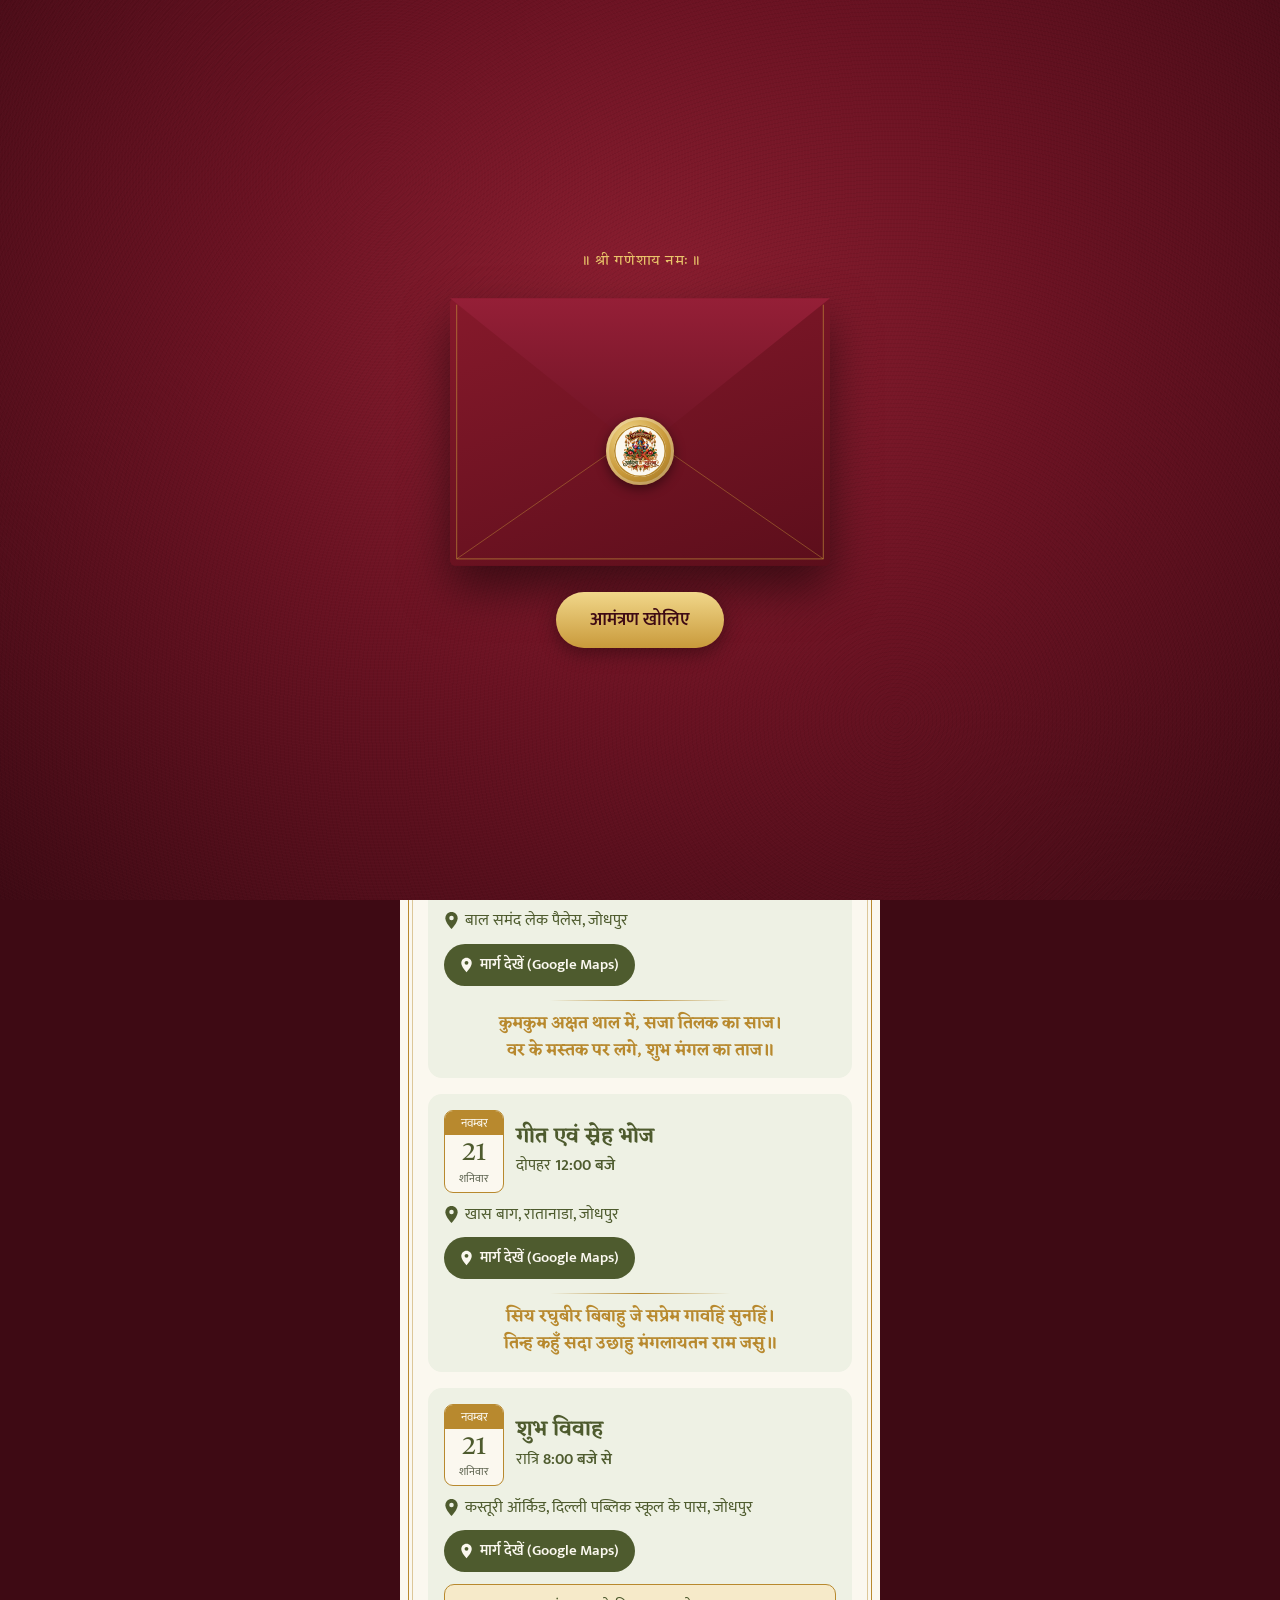
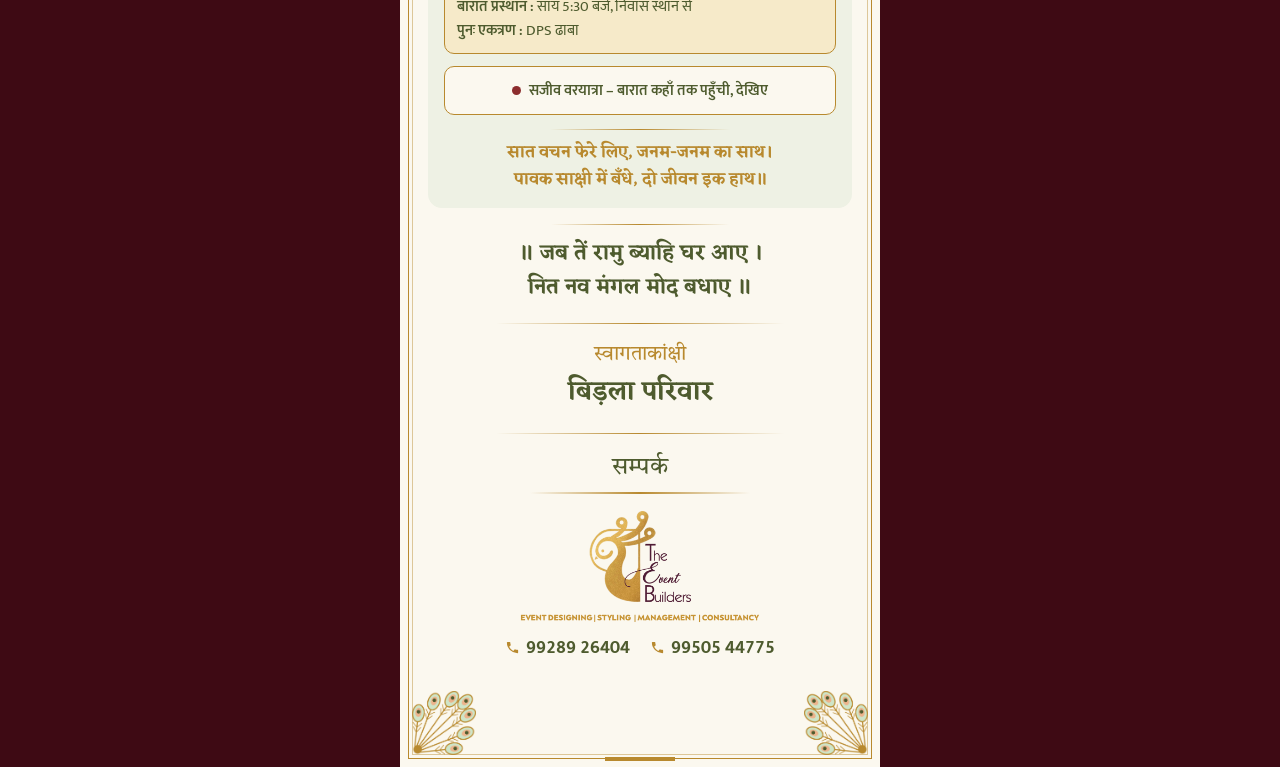
<file: invite/c/index.html>
<!doctype html>
<html lang="hi">
<head>
<meta charset="utf-8">
<script>document.documentElement.className+=" js";</script>
<meta name="viewport" content="width=device-width, initial-scale=1, viewport-fit=cover">
<title>सादर आमंत्रण · आदित्य संग खुशबू</title>
<meta name="description" content="आदित्य संग खुशबू – शुभ विवाह, 20–21 नवम्बर 2026, जोधपुर · स्वागताकांक्षी बिड़ला परिवार">
<meta property="og:title" content="सादर आमंत्रण · आदित्य संग खुशबू">
<meta property="og:description" content="स्वागताकांक्षी – बिड़ला परिवार · जोधपुर">
<meta property="og:type" content="website">
<meta property="og:image" content="https://shivaam1000.github.io/ADITYA-KA-SHUBH-VIVAH/assets/logo.png">
<meta name="theme-color" content="#5E0F1C">
<link rel="preconnect" href="https://fonts.googleapis.com"><link rel="preconnect" href="https://fonts.gstatic.com" crossorigin><link rel="stylesheet" href="https://fonts.googleapis.com/css2?family=Tiro+Devanagari+Hindi&family=Mukta:wght@400;600&family=Eczar:wght@600&display=swap">
<link rel="stylesheet" href="../e.css?v=1">
</head>
<body>

<!-- ENVELOPE -->
<div class="env-screen" id="envScreen">
  <p class="env-top">॥ श्री गणेशाय नमः ॥</p>
  <div class="envelope" id="env">
    <div class="env-back"></div>
    <div class="env-card"><img src="../../assets/logo.png" alt=""><span>सादर आमंत्रण</span></div>
    <div class="env-front"></div>
    <div class="env-flap"></div>
    <svg class="env-lines" viewBox="0 0 142 100" preserveAspectRatio="none" aria-hidden="true">
      <path d="M2.5 2.5 V97.5 H139.5 V2.5" fill="none" stroke="#C99A3B" stroke-width=".6" vector-effect="non-scaling-stroke"/>
      <path d="M2.5 97.5 L71 50 L139.5 97.5" fill="none" stroke="#C99A3B" stroke-width=".6" vector-effect="non-scaling-stroke" opacity=".7"/>
    </svg>
    <div class="seal"><i style="background-image:url(../../assets/logo.png)"></i></div>
  </div>
  <div class="env-cta">
    <button class="open-btn" id="openBtn" type="button">आमंत्रण खोलिए</button>
  </div>
</div>

<!-- INVITE -->
<main class="page" id="page">
  <i class="bar t"></i><i class="bar b"></i>
  <section class="sec hero">
    <i class="orn tl"></i><i class="orn tr"></i>
    <p class="ganesh">॥ श्री गणेशाय नमः ॥</p>
    <img class="logo" src="../../assets/logo.png" alt="आदित्य संग खुशबू">
    <div class="dohabox"><div class="crop"><img src="../../assets/doha.png" alt="आदित्य की किरणें मिलीं, महकी खुशबू संग।"></div><p class="dline">शुभ बेला में आइए, भरने जीवन-रंग ॥</p></div>
    <div class="fl"></div>
  </section>

  <section class="sec rv">
    <p class="sa">सादर आमंत्रण</p>
    <p class="amantran" id="amantran">प्रभु कृपा एवं बड़ों के आशीर्वाद से<span class="cp">आदित्य<em>संग</em>खुशबू</span>के शुभ विवाह के मंगल अवसर पर<br>निम्न कार्यक्रमों में आप सादर आमंत्रित हैं।</p>
    <p class="ashirwad">आपकी उपस्थिति एवं आशीर्वाद नवयुगल के लिए अमूल्य होगा।</p>
    <div class="fl"></div>
  </section>

  <section class="sec rv cd" id="cd">
    <p class="cap" id="cdCap">तिलक समारोह में शेष</p>
    <div class="row">
      <div class="unit"><div class="num" id="dd">00</div><div class="u">दिन</div></div>
      <div class="unit"><div class="num" id="hh">00</div><div class="u">घंटे</div></div>
      <div class="unit"><div class="num" id="mm">00</div><div class="u">मिनट</div></div>
      <div class="unit"><div class="num" id="ss">00</div><div class="u">सेकंड</div></div>
    </div>
    <p class="when" id="cdWhen">शुक्रवार, 20 नवम्बर 2026 · सायं 6:00 बजे</p>
    <div class="fl"></div>
  </section>

  <section class="sec">
    <h2 class="ttl rv">कार्यक्रम</h2>
    <div id="fns"><div class="fn rv"><div class="hd"><div class="cal"><div class="m">नवम्बर</div><div class="d">20</div><div class="w">शुक्रवार</div></div><div><div class="nm">तिलक एवं स्वागत समारोह</div></div></div><div class="lines"><b>तिलक :</b> सायं 6:00 बजे<br><b>स्वागत समारोह :</b> रात्रि 8:00 बजे से</div><div class="ven"><svg viewBox="0 0 24 30"><path d="M12 1.5C6.5 1.5 2.2 5.8 2.2 11.2c0 7.3 9.8 17.3 9.8 17.3s9.8-10 9.8-17.3C21.8 5.8 17.5 1.5 12 1.5z" fill="#4E5B2E"/><circle cx="12" cy="11" r="3.6" fill="#EEF1E4"/></svg><span>बाल समंद लेक पैलेस, जोधपुर</span></div><a class="mapbtn" href="https://maps.google.com/?q=Bal+Samand+Lake+Palace+Jodhpur" target="_blank" rel="noopener"><svg viewBox="0 0 24 30"><path d="M12 1.5C6.5 1.5 2.2 5.8 2.2 11.2c0 7.3 9.8 17.3 9.8 17.3s9.8-10 9.8-17.3C21.8 5.8 17.5 1.5 12 1.5z" fill="#FBF8EF"/><circle cx="12" cy="11" r="3.6" fill="#4E5B2E"/></svg>मार्ग देखें (Google Maps)</a><p class="dh"><span>कुमकुम अक्षत थाल में, सजा तिलक का साज।</span><span>वर के मस्तक पर लगे, शुभ मंगल का ताज॥</span></p></div><div class="fn rv"><div class="hd"><div class="cal"><div class="m">नवम्बर</div><div class="d">21</div><div class="w">शनिवार</div></div><div><div class="nm">गीत एवं स्नेह भोज</div><div class="tm">दोपहर <b>12:00 बजे</b></div></div></div><div class="ven"><svg viewBox="0 0 24 30"><path d="M12 1.5C6.5 1.5 2.2 5.8 2.2 11.2c0 7.3 9.8 17.3 9.8 17.3s9.8-10 9.8-17.3C21.8 5.8 17.5 1.5 12 1.5z" fill="#4E5B2E"/><circle cx="12" cy="11" r="3.6" fill="#EEF1E4"/></svg><span>खास बाग, रातानाडा, जोधपुर</span></div><a class="mapbtn" href="https://maps.google.com/?q=Khaas+Bagh+Ratanada+Jodhpur" target="_blank" rel="noopener"><svg viewBox="0 0 24 30"><path d="M12 1.5C6.5 1.5 2.2 5.8 2.2 11.2c0 7.3 9.8 17.3 9.8 17.3s9.8-10 9.8-17.3C21.8 5.8 17.5 1.5 12 1.5z" fill="#FBF8EF"/><circle cx="12" cy="11" r="3.6" fill="#4E5B2E"/></svg>मार्ग देखें (Google Maps)</a><p class="dh"><span>सिय रघुबीर बिबाहु जे सप्रेम गावहिं सुनहिं।</span><span>तिन्ह कहुँ सदा उछाहु मंगलायतन राम जसु॥</span></p></div><div class="fn rv"><div class="hd"><div class="cal"><div class="m">नवम्बर</div><div class="d">21</div><div class="w">शनिवार</div></div><div><div class="nm">शुभ विवाह</div><div class="tm">रात्रि <b>8:00 बजे से</b></div></div></div><div class="ven"><svg viewBox="0 0 24 30"><path d="M12 1.5C6.5 1.5 2.2 5.8 2.2 11.2c0 7.3 9.8 17.3 9.8 17.3s9.8-10 9.8-17.3C21.8 5.8 17.5 1.5 12 1.5z" fill="#4E5B2E"/><circle cx="12" cy="11" r="3.6" fill="#EEF1E4"/></svg><span>कस्तूरी ऑर्किड, दिल्ली पब्लिक स्कूल के पास, जोधपुर</span></div><a class="mapbtn" href="https://www.google.com/maps/search/?api=1&query=Hotel+Kasturi+Orchid+Jodhpur&query_place_id=ChIJCZMrGjiJQTkRTpjJPzwzF0k" target="_blank" rel="noopener"><svg viewBox="0 0 24 30"><path d="M12 1.5C6.5 1.5 2.2 5.8 2.2 11.2c0 7.3 9.8 17.3 9.8 17.3s9.8-10 9.8-17.3C21.8 5.8 17.5 1.5 12 1.5z" fill="#FBF8EF"/><circle cx="12" cy="11" r="3.6" fill="#4E5B2E"/></svg>मार्ग देखें (Google Maps)</a><div class="strip"><b>बारात प्रस्थान :</b> सायं 5:30 बजे, निवास स्थान से<br><b>पुनः एकत्रण :</b> DPS ढाबा</div><a class="livebtn" href="https://shivaam1000.github.io/ADITYA-KA-SHUBH-VIVAH/" target="_blank" rel="noopener"><i></i>सजीव वरयात्रा – बारात कहाँ तक पहुँची, देखिए</a><p class="dh"><span>सात वचन फेरे लिए, जनम-जनम का साथ।</span><span>पावक साक्षी में बँधे, दो जीवन इक हाथ॥</span></p></div></div>
  </section>

  <section class="sec rv">
    <div class="fl s"></div>
    <p class="chaupai"><span>॥ जब तें रामु ब्याहि घर आए ।</span><span>नित नव मंगल मोद बधाए ॥</span></p>
    <div class="fl"></div>
    <p class="sw">स्वागताकांक्षी</p>
    <p class="bp">बिड़ला परिवार</p>
    <div class="fl"></div>
  </section>

  <section class="sec rv foot">
    <i class="orn bl"></i><i class="orn br"></i>
    <h2 class="ttl">सम्पर्क</h2>
    <img class="teb" src="../../assets/teb.png" alt="The Event Builders">
    <div class="tels">
      <a href="tel:+919928926404"><svg viewBox="0 0 24 24"><path fill="#B8892E" d="M6.6 10.8a15.1 15.1 0 0 0 6.6 6.6l2.2-2.2c.3-.3.7-.4 1-.2 1.1.4 2.3.6 3.6.6.6 0 1 .4 1 1V20c0 .6-.4 1-1 1A17 17 0 0 1 3 4c0-.6.4-1 1-1h3.5c.6 0 1 .4 1 1 0 1.3.2 2.5.6 3.6.1.3 0 .7-.2 1z"/></svg><b>99289 26404</b></a>
      <a href="tel:+919950544775"><svg viewBox="0 0 24 24"><path fill="#B8892E" d="M6.6 10.8a15.1 15.1 0 0 0 6.6 6.6l2.2-2.2c.3-.3.7-.4 1-.2 1.1.4 2.3.6 3.6.6.6 0 1 .4 1 1V20c0 .6-.4 1-1 1A17 17 0 0 1 3 4c0-.6.4-1 1-1h3.5c.6 0 1 .4 1 1 0 1.3.2 2.5.6 3.6.1.3 0 .7-.2 1z"/></svg><b>99505 44775</b></a>
    </div>
  </section>
</main>

<div class="petals" id="petals"></div>

<script>var EV=[{"t": 1795177800000, "lab": "तिलक समारोह", "when": "शुक्रवार, 20 नवम्बर 2026 · सायं 6:00 बजे"}, {"t": 1795242600000, "lab": "गीत एवं स्नेह भोज", "when": "शनिवार, 21 नवम्बर 2026 · दोपहर 12:00 बजे"}, {"t": 1795262400000, "lab": "बारात प्रस्थान", "when": "शनिवार, 21 नवम्बर 2026 · सायं 5:30 बजे"}, {"t": 1795271400000, "lab": "शुभ विवाह", "when": "शनिवार, 21 नवम्बर 2026 · रात्रि 8:00 बजे"}];</script>
<script src="../e.js?v=2"></script>
</body>
</html>
</file>
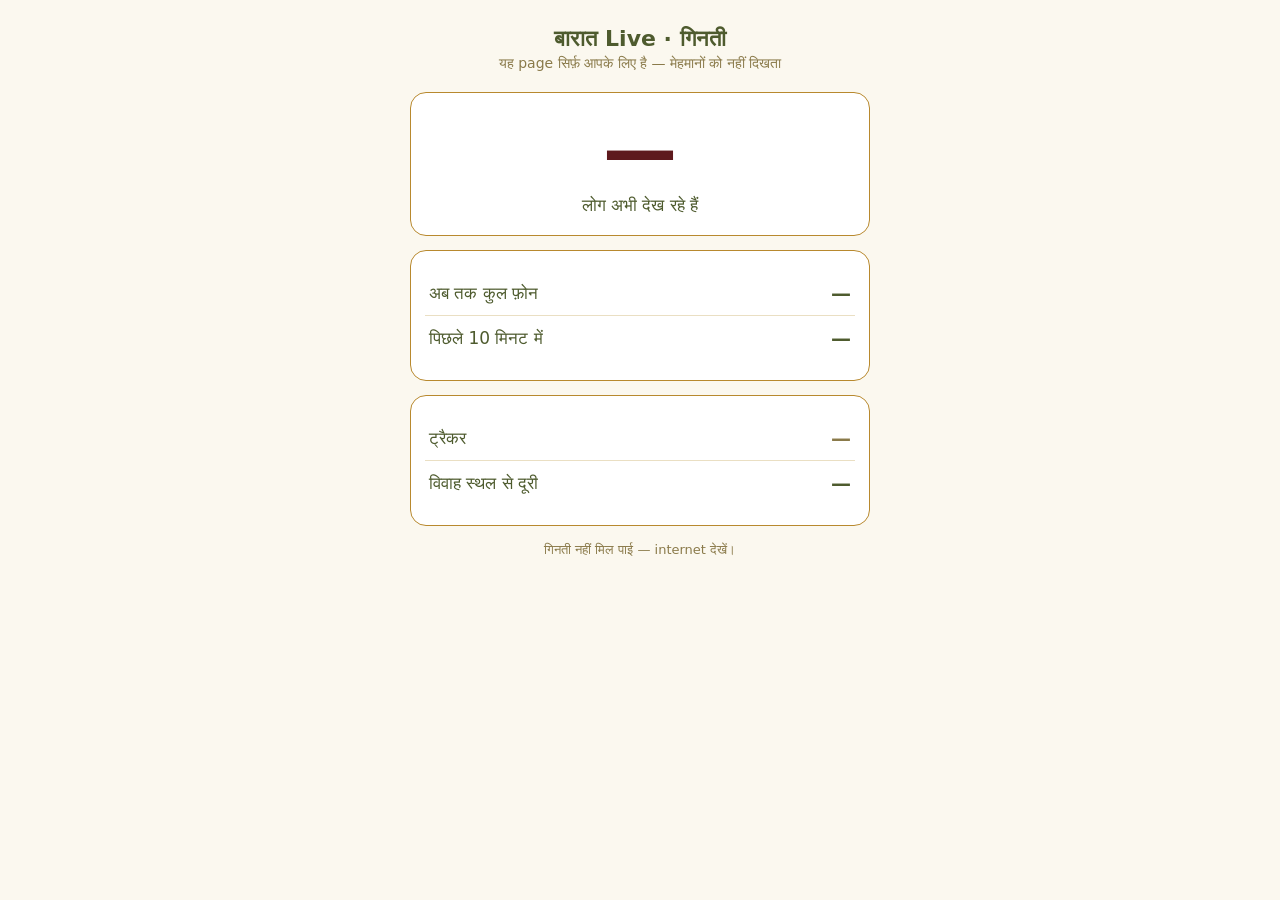
<file: count.html>
<!doctype html>
<html lang="hi"><head><meta charset="utf-8">
<meta name="viewport" content="width=device-width,initial-scale=1">
<meta name="robots" content="noindex,nofollow">
<title>बारात Live · गिनती</title>
<style>
body{margin:0;background:#FBF8EF;color:#4E5B2E;font-family:system-ui,-apple-system,"Noto Sans Devanagari",sans-serif;text-align:center}
.wrap{max-width:460px;margin:0 auto;padding:26px 18px 40px}
h1{font-size:22px;margin:0 0 4px}
.sub{color:#8a7a4a;font-size:14px;margin:0 0 20px}
.card{background:#fff;border:1.5px solid #B8892E;border-radius:16px;padding:20px 14px;margin-bottom:14px}
.big{font-size:74px;font-weight:700;line-height:1;color:#5E1A1D}
.lbl{font-size:17px;margin-top:8px}
.row{display:flex;justify-content:space-between;align-items:center;font-size:17px;padding:10px 4px;border-top:1px solid #eadfc3}
.row:first-child{border-top:0}
.row b{font-size:20px}
.ok{color:#2E7D32}.bad{color:#B3261E}.wait{color:#8a7a4a}
.foot{font-size:13px;color:#8a7a4a;margin-top:14px;line-height:1.6}
</style></head>
<body><div class="wrap">
<h1>बारात Live · गिनती</h1>
<p class="sub">यह page सिर्फ़ आपके लिए है — मेहमानों को नहीं दिखता</p>
<div class="card"><div class="big" id="now">—</div><div class="lbl">लोग अभी देख रहे हैं</div></div>
<div class="card">
<div class="row"><span>अब तक कुल फ़ोन</span><b id="tot">—</b></div>
<div class="row"><span>पिछले 10 मिनट में</span><b id="ten">—</b></div>
</div>
<div class="card">
<div class="row"><span>ट्रैकर</span><b id="trk" class="wait">—</b></div>
<div class="row"><span>विवाह स्थल से दूरी</span><b id="dst">—</b></div>
</div>
<p class="foot" id="foot">जाँच रहे हैं…</p>
</div>
<script src="config.js"></script>
<script>
(function(){
  var CFG=window.BARAAT_CFG||{}, DB=CFG.db||"", KEY=CFG.key||"";
  var $=function(i){return document.getElementById(i);};
  if(!DB||!KEY){ $('foot').textContent='Setup अधूरा है।'; return; }
  var VENUE=[26.2224344,72.968648], off=0, base=DB+'/baraat/'+KEY+'/';
  function km(a,b){var R=6371,dLat=(b[0]-a[0])*Math.PI/180,dLng=(b[1]-a[1])*Math.PI/180,s=Math.pow(Math.sin(dLat/2),2)+Math.cos(a[0]*Math.PI/180)*Math.cos(b[0]*Math.PI/180)*Math.pow(Math.sin(dLng/2),2);return 2*R*Math.asin(Math.sqrt(s));}
  function ago(s){ if(s<15) return 'अभी'; if(s<60) return s+' सेकंड पहले'; var m=Math.round(s/60); return m<60? m+' मिनट पहले' : Math.round(m/60)+' घंटे पहले'; }
  /* server ki ghadi, taaki galat ghadi wale phone par bhi ginti sahi aaye */
  fetch(base+'clock.json',{method:'PUT',body:'{".sv":"timestamp"}'}).then(function(r){return r.json();}).then(function(t){ if(typeof t==='number') off=t-Date.now(); }).catch(function(){});
  function load(){
    var now=Date.now()+off;
    fetch(base+'viewers.json?t='+Date.now(),{cache:'no-store'}).then(function(r){return r.json();}).then(function(v){
      var live=0, ten=0, tot=0, k;
      if(v){ for(k in v){ if(!v.hasOwnProperty(k)) continue; tot++; var t=v[k]&&v[k].t; if(typeof t!=='number') continue; var age=(now-t)/1000; if(age<100) live++; if(age<600) ten++; } }
      $('now').textContent=live; $('tot').textContent=tot; $('ten').textContent=ten;
      $('foot').textContent='आख़िरी जाँच · '+new Date().toLocaleTimeString('hi-IN',{hour:'numeric',minute:'2-digit',second:'2-digit'})+' · हर 20 सेकंड में अपने-आप';
    }).catch(function(){ $('foot').textContent='गिनती नहीं मिल पाई — internet देखें।'; });
    fetch(base+'latest.json?t='+Date.now(),{cache:'no-store'}).then(function(r){return r.json();}).then(function(d){
      var e=$('trk');
      if(!d||!d.lat){ e.textContent='शुरू नहीं हुआ'; e.className='wait'; $('dst').textContent='—'; return; }
      var s=Math.max(0,Math.round((Date.now()+off-d.t)/1000));
      if(d.off){ e.textContent='रुका हुआ · '+ago(s); e.className='wait'; }
      else if(s>180){ e.textContent='बंद पड़ा है · '+ago(s); e.className='bad'; }
      else { e.textContent='लाइव · '+ago(s); e.className='ok'; }
      var x=km([d.lat,d.lng],VENUE); $('dst').textContent = x<0.12 ? 'पहुँच गई' : (x<1? Math.round(x*1000)+' मीटर' : x.toFixed(1)+' km');
    }).catch(function(){});
  }
  load(); setInterval(load,20000);
  document.addEventListener('visibilitychange',function(){ if(!document.hidden) load(); });
})();
</script>
</body></html>
</file>
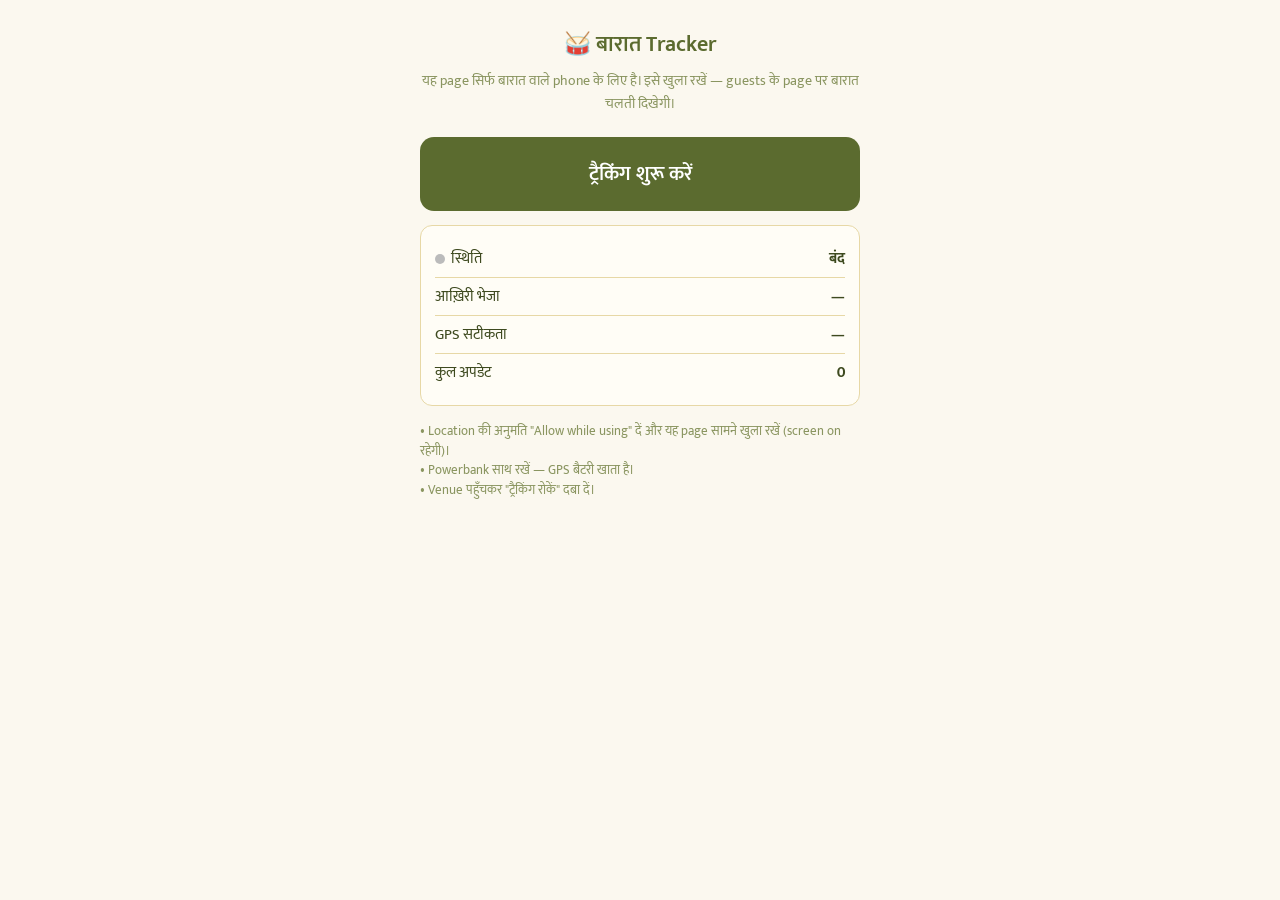
<file: track.html>
<!doctype html>
<html lang="hi">
<head>
<meta charset="utf-8">
<meta name="viewport" content="width=device-width,initial-scale=1,viewport-fit=cover">
<meta name="robots" content="noindex,nofollow">
<title>Baraat Tracker</title>
<link rel="stylesheet" href="https://fonts.googleapis.com/css2?family=Mukta:wght@400;500;600&display=swap">
<style>
:root{--ivory:#FBF8EF;--card:#FFFDF6;--olive:#5B6B2F;--deep:#3E4A1F;--soft:#8A9560;--gold:#B8892E;--gold-soft:#E7D8A6;--live:#8C2D2D;color-scheme:light}
*{box-sizing:border-box}
html,body{margin:0;background:var(--ivory);min-height:100%}
body{font-family:'Mukta',system-ui,sans-serif;color:var(--deep);padding:max(16px,env(safe-area-inset-left)) ;padding-top:calc(16px + env(safe-area-inset-top));padding-bottom:calc(24px + env(safe-area-inset-bottom));text-align:center}
.wrap{max-width:440px;margin:0 auto}
h1{font-weight:600;font-size:22px;color:var(--olive);margin:10px 0 4px}
p{margin:6px 0}
.sub{color:var(--soft);font-size:14px}
.big{display:block;width:100%;border:0;padding:20px;font:600 20px 'Mukta',sans-serif;background:var(--olive);color:#fff;border-radius:14px;margin:22px 0 10px;cursor:pointer}
.big.stop{background:var(--live)}
.big:disabled{opacity:.5}
.card{background:var(--card);border:1px solid var(--gold-soft);border-radius:12px;padding:14px;margin-top:14px;text-align:left}
.row{display:flex;justify-content:space-between;gap:10px;padding:6px 0;border-bottom:1px solid var(--gold-soft);font-size:15px}
.row:last-child{border:0}
.row b{font-variant-numeric:tabular-nums}
.dot{display:inline-block;width:10px;height:10px;border-radius:50%;background:#bbb;margin-right:6px;vertical-align:middle}
.dot.on{background:#2e8b57;box-shadow:0 0 0 0 rgba(46,139,87,.5);animation:p 1.6s infinite}
@keyframes p{70%{box-shadow:0 0 0 8px rgba(46,139,87,0)}100%{box-shadow:0 0 0 0 rgba(46,139,87,0)}}
.err{color:var(--live);font-size:14px}
.tips{font-size:13px;color:var(--soft);text-align:left;margin-top:16px;line-height:1.5}
</style>
</head>
<body><div class="wrap">
<h1>🥁 बारात Tracker</h1>
<p class="sub">यह page सिर्फ बारात वाले phone के लिए है। इसे खुला रखें — guests के page पर बारात चलती दिखेगी।</p>
<button class="big" id="go">ट्रैकिंग शुरू करें</button>
<p class="err" id="err"></p>
<div class="card">
<div class="row"><span><span class="dot" id="dot"></span>स्थिति</span><b id="st">बंद</b></div>
<div class="row"><span>आख़िरी भेजा</span><b id="lastSent">—</b></div>
<div class="row"><span>GPS सटीकता</span><b id="acc">—</b></div>
<div class="row"><span>कुल अपडेट</span><b id="cnt">0</b></div>
</div>
<div class="tips">
• Location की अनुमति "Allow while using" दें और यह page सामने खुला रखें (screen on रहेगी)।<br>
• Powerbank साथ रखें — GPS बैटरी खाता है।<br>
• Venue पहुँचकर "ट्रैकिंग रोकें" दबा दें।
</div>
</div>
<script src="config.js"></script>
<script>
(function(){
  var CFG=window.BARAAT_CFG||{}, DB=CFG.db||"", KEY=CFG.key||"";
  var q=new URLSearchParams(location.search); if(q.get('k')) KEY=q.get('k');
  var go=document.getElementById('go'),err=document.getElementById('err'),st=document.getElementById('st'),dot=document.getElementById('dot'),lastSent=document.getElementById('lastSent'),accEl=document.getElementById('acc'),cnt=document.getElementById('cnt');
  if(!DB||!KEY){go.disabled=true;err.textContent='Setup अधूरा है — Firebase link अभी जुड़ा नहीं।';return;}
  var on=false,watch=null,fix=null,timer=null,n=0,lock=null;
  function put(path,val){return fetch(DB+'/baraat/'+KEY+'/'+path+'.json',{method:'PUT',body:JSON.stringify(val)});}
  function send(){
    if(!fix) return;
    var t=Date.now(), p={lat:+fix.coords.latitude.toFixed(6),lng:+fix.coords.longitude.toFixed(6),acc:Math.round(fix.coords.accuracy||0),spd:fix.coords.speed||0,t:t};
    put('latest',p).then(function(r){ if(!r.ok) throw 0; n++; cnt.textContent=n; lastSent.textContent=new Date(t).toLocaleTimeString('hi-IN',{hour:'numeric',minute:'2-digit',second:'2-digit'}); err.textContent=''; })
      .catch(function(){ err.textContent='भेज नहीं पाया — internet देखें, अगली कोशिश 10 सेकंड में।'; });
    if(!send.lastTrail || t-send.lastTrail>20000){ send.lastTrail=t; put('trail/'+t,[p.lat,p.lng]).catch(function(){}); }
  }
  function start(){
    if(!navigator.geolocation){err.textContent='इस phone में location उपलब्ध नहीं।';return;}
    go.disabled=true; st.textContent='GPS खोज रहे हैं…';
    watch=navigator.geolocation.watchPosition(function(pos){
      fix=pos; accEl.textContent=Math.round(pos.coords.accuracy)+' m';
      if(!on){on=true;go.disabled=false;go.textContent='ट्रैकिंग रोकें';go.className='big stop';st.textContent='चालू';dot.className='dot on';send();timer=setInterval(send,10000);}
    },function(e){ go.disabled=false; err.textContent=e.code===1?'Location की अनुमति नहीं मिली — Settings में जाकर Allow करें।':'GPS नहीं मिल रहा, खुले में आएँ।'; st.textContent='बंद'; },{enableHighAccuracy:true,maximumAge:5000,timeout:20000});
    if(navigator.wakeLock){navigator.wakeLock.request('screen').then(function(l){lock=l;}).catch(function(){});}
  }
  function stop(){
    on=false; if(watch!=null)navigator.geolocation.clearWatch(watch); clearInterval(timer); if(lock){lock.release();lock=null;}
    go.textContent='ट्रैकिंग शुरू करें'; go.className='big'; st.textContent='बंद'; dot.className='dot';
    if(fix){ var p={lat:+fix.coords.latitude.toFixed(6),lng:+fix.coords.longitude.toFixed(6),acc:Math.round(fix.coords.accuracy||0),t:Date.now(),off:true}; put('latest',p).catch(function(){}); }
  }
  go.addEventListener('click',function(){ on?stop():start(); });
  document.addEventListener('visibilitychange',function(){ if(!document.hidden&&on&&navigator.wakeLock&&!lock){navigator.wakeLock.request('screen').then(function(l){lock=l;}).catch(function(){});} });
})();
</script>
</body></html>
</file>
<file: invite/e.css>
:root{
  --ivory:#FBF8EF; --olive:#4E5B2E; --olive-soft:#5E6450; --gold:#B8892E; --gold-soft:#E3D0AA;
  --box:#EEF1E4; --strip:#F6EAC9; --velvet:#6A1222; --velvet-d:#3E0A14;
  --display:'Tiro Devanagari Hindi',serif; --body:'Mukta','Noto Sans Devanagari',system-ui,sans-serif; --ecz:'Eczar',serif;
  color-scheme:light;
}
*{box-sizing:border-box}
html,body{margin:0;background:var(--velvet-d);-webkit-text-size-adjust:100%}
body{font-family:var(--body);color:var(--olive);min-height:100vh}
body.locked{overflow:hidden;height:100vh}
a{color:inherit}
.fl{height:1px;width:68%;margin:18px auto;background:linear-gradient(90deg,transparent,var(--gold),transparent)}
.fl.s{width:42%;margin:12px auto}

/* ============ ENVELOPE SCREEN ============ */
.env-screen{position:fixed;inset:0;z-index:50;display:none;flex-direction:column;align-items:center;justify-content:center;gap:26px;padding:24px 16px;
  background:radial-gradient(ellipse at 50% 38%,#8E1F31 0%,#6A1222 46%,#3E0A14 100%);transition:opacity .9s ease,visibility .9s}
.env-screen::before{content:"";position:absolute;inset:0;opacity:.18;pointer-events:none;
  background:repeating-radial-gradient(circle at 30% 20%,rgba(255,255,255,.06) 0 1px,transparent 1px 3px),repeating-radial-gradient(circle at 70% 80%,rgba(0,0,0,.25) 0 1px,transparent 1px 4px)}
html.js .env-screen{display:flex}
.env-screen.gone{opacity:0;visibility:hidden}
html:not(.js) #cd,html:not(.js) .mus{display:none}
.env-top{font-family:var(--display);color:#E9C46A;font-size:15px;letter-spacing:.04em;margin:0;text-align:center;position:relative}
.envelope{position:relative;width:min(84vw,380px);aspect-ratio:1.42;perspective:1200px}
.env-back{position:absolute;inset:0;border-radius:6px;background:linear-gradient(170deg,#7E1628,#560D19);box-shadow:0 22px 46px rgba(0,0,0,.5)}
.env-card{position:absolute;left:6%;right:6%;top:7%;height:86%;z-index:1;background:var(--ivory);border-radius:4px;
  display:flex;flex-direction:column;align-items:center;justify-content:center;gap:4px;transition:transform 1.2s cubic-bezier(.2,.75,.2,1)}
.env-card::before{content:"";position:absolute;inset:5px;border:1px solid var(--gold);border-radius:3px;pointer-events:none}
.env-card img{width:46%;height:auto}
.env-card span{font-family:var(--display);color:var(--gold);font-size:15px}
.env-front{position:absolute;inset:0;z-index:2;border-radius:6px;clip-path:polygon(0 0,50% 54%,100% 0,100% 100%,0 100%);
  background:linear-gradient(160deg,#86192B,#5C0E1B)}
.env-lines{position:absolute;inset:0;z-index:4;width:100%;height:100%;pointer-events:none}
.env-flap{position:absolute;left:0;right:0;top:0;height:57%;z-index:3;transform-origin:50% 0;transition:transform .8s cubic-bezier(.4,.1,.3,1);
  clip-path:polygon(0 0,100% 0,50% 100%);background:linear-gradient(180deg,#951F37,#6C1323)}
.seal{position:absolute;left:50%;top:57%;z-index:5;width:68px;height:68px;margin:-34px 0 0 -34px;border-radius:50%;
  background:radial-gradient(circle at 35% 30%,#F3D98B,#C9993A 55%,#8E6418);box-shadow:0 4px 12px rgba(0,0,0,.45),inset 0 0 0 3px rgba(255,255,255,.25);
  display:flex;align-items:center;justify-content:center;transition:opacity .4s,transform .4s}
.seal i{display:block;width:52px;height:52px;border-radius:50%;background:var(--ivory) center/86% no-repeat;box-shadow:inset 0 0 0 1.5px var(--gold)}
.envelope.open .seal{opacity:0;transform:scale(.6)}
.envelope.open .env-flap{transform:rotateX(180deg)}
.envelope.open2 .env-flap{z-index:0}
.envelope.open2 .env-card{transform:translateY(-58%) scale(1.03)}
.env-cta{display:flex;flex-direction:column;align-items:center;gap:8px;position:relative;transition:opacity .4s}
.env-screen.opening .env-cta{opacity:0}
.open-btn{font:600 18px var(--body);color:#3E0A14;background:linear-gradient(180deg,#F1D78A,#C99A3B);border:0;border-radius:999px;padding:13px 34px;cursor:pointer;
  box-shadow:0 6px 18px rgba(0,0,0,.35);animation:pulse 2.2s ease-in-out infinite}
.open-btn:focus-visible{outline:2px solid #F1D78A;outline-offset:3px}
.env-hint{font-size:13px;color:#E9C46A;opacity:.85}
@keyframes pulse{0%,100%{transform:scale(1)}50%{transform:scale(1.05)}}

/* ============ INVITE PAGE ============ */
.page{position:relative;max-width:480px;margin:0 auto;background:var(--ivory);min-height:100vh;overflow:hidden}
.page::before{content:"";position:absolute;inset:8px;border:1px solid var(--gold);pointer-events:none;z-index:2}
.page::after{content:"";position:absolute;inset:12px;border:1px solid rgba(184,137,46,.45);pointer-events:none;z-index:2}
.bar{position:absolute;left:50%;width:70px;height:4px;margin-left:-35px;background:var(--gold);z-index:3}
.bar.t{top:6px}.bar.b{bottom:6px}
.orn{position:absolute;width:64px;height:64px;background:url(../assets/corner.png) no-repeat 0 0/contain;pointer-events:none;z-index:3}
.orn.tl{left:12px;top:12px}.orn.tr{right:12px;top:12px;transform:scaleX(-1)}
.orn.bl{left:12px;bottom:12px;transform:scaleY(-1)}.orn.br{right:12px;bottom:12px;transform:scale(-1,-1)}
.sec{position:relative;padding:0 28px;text-align:center}
.hero{padding-top:34px}
.ganesh{font-family:var(--display);color:var(--gold);font-size:15px;letter-spacing:.04em;margin:0}
.logo{display:block;width:min(64%,250px);height:auto;margin:6px auto 0}
.dohabox{width:100%;margin:12px auto 0;container-type:inline-size}
.dohabox .crop{width:100%;aspect-ratio:1400/170;overflow:hidden}
.dohabox .crop img{display:block;width:100%;height:auto}
.dline{font-family:var(--ecz);font-weight:600;color:var(--olive);margin:0;font-size:19px;font-size:5.4cqw;line-height:1.3;white-space:nowrap}
.sa{font-family:var(--display);color:var(--gold);font-size:22px;margin:0 0 8px}
.amantran{font-family:var(--display);font-size:18px;line-height:1.75;color:var(--olive);margin:0;text-wrap:balance}
.amantran .cp{display:block;font-family:var(--ecz);font-weight:600;font-size:25px;line-height:1.35;margin:6px 0}
.amantran .cp em{font-style:normal;color:var(--gold);font-family:var(--display);font-size:17px;margin:0 6px}
.ashirwad{font-family:var(--display);font-size:16px;color:var(--olive-soft);margin:10px 0 0;text-wrap:balance}

.cd{margin:4px 0 0}
.cd .cap{font-family:var(--display);font-size:18px;color:var(--olive);margin:0 0 10px}
.cd .row{display:flex;justify-content:center;gap:10px}
.cd .unit{display:flex;flex-direction:column;align-items:center;gap:5px}
.cd .num{min-width:56px;padding:6px 4px 4px;background:#fff9;border:1px solid var(--gold-soft);border-bottom:2px solid var(--gold);border-radius:6px;
  font-family:var(--display);font-size:28px;line-height:1.1;color:var(--olive);font-variant-numeric:tabular-nums}
.cd .u{font-size:12px;color:var(--olive-soft)}
.cd .when{font-size:13px;color:var(--olive-soft);margin:8px 0 0}

.ttl{font-family:var(--display);font-weight:400;font-size:24px;color:var(--olive);margin:0}
.ttl::after{content:"";display:block;width:min(60%,220px);height:1.5px;margin:8px auto 16px;background:linear-gradient(90deg,transparent,var(--gold),transparent)}
.fn{background:var(--box);border-radius:14px;padding:16px 16px 14px;margin:0 0 16px;text-align:left}
.fn .hd{display:flex;gap:12px;align-items:center}
.cal{flex:none;width:60px;border:1px solid var(--gold);border-radius:9px;overflow:hidden;background:var(--ivory);text-align:center}
.cal .m{background:var(--gold);color:var(--ivory);font-size:12px;padding:2px 0}
.cal .d{font-family:var(--display);font-size:27px;line-height:1.15;color:var(--olive);padding-top:3px}
.cal .w{font-size:11px;color:var(--olive-soft);padding-bottom:4px}
.fn .nm{font-family:var(--ecz);font-weight:600;font-size:21px;line-height:1.25;color:var(--olive)}
.fn .tm{font-size:16px;color:var(--olive);margin-top:2px}
.fn .tm b{font-weight:600}
.fn .lines{margin:10px 0 0;font-size:15.5px;line-height:1.55}
.fn .lines b{font-weight:600}
.fn .ven{display:flex;gap:6px;align-items:flex-start;margin:10px 0 0;font-size:15.5px;line-height:1.45}
.fn .ven svg{flex:none;width:15px;height:19px;margin-top:2px}
.mapbtn{display:inline-flex;align-items:center;gap:7px;margin:12px 0 0;padding:9px 16px;border-radius:999px;background:var(--olive);color:var(--ivory);
  text-decoration:none;font:600 14.5px var(--body)}
.mapbtn svg{width:13px;height:16px}
.fn .dh{font-family:var(--ecz);font-weight:600;color:var(--gold);text-align:center;font-size:15px;line-height:1.6;margin:14px 0 0;container-type:inline-size}
.fn .dh span{display:block;white-space:nowrap;font-size:4.3cqw}
.fn .dh::before{content:"";display:block;width:46%;height:1px;margin:0 auto 10px;background:linear-gradient(90deg,transparent,var(--gold),transparent)}
.strip{margin:12px 0 0;background:var(--strip);border:1px solid var(--gold);border-radius:10px;padding:10px 12px;font-size:15px;line-height:1.6}
.strip b{font-weight:600}
.livebtn{display:flex;align-items:center;justify-content:center;gap:8px;margin:12px 0 0;padding:11px 14px;border-radius:10px;border:1px solid var(--gold);
  background:var(--ivory);color:var(--olive);text-decoration:none;font:600 15px var(--body);text-align:center}
.livebtn i{width:9px;height:9px;border-radius:50%;background:#8C2D2D;flex:none;animation:blink 1.4s ease-in-out infinite}
@keyframes blink{50%{opacity:.25}}

.chaupai{font-family:var(--ecz);font-weight:600;color:var(--olive);font-size:17px;line-height:1.6;margin:4px 0 0;container-type:inline-size}
.chaupai span{display:block;white-space:nowrap;font-size:5cqw}
.sw{font-family:var(--display);color:var(--gold);font-size:20px;margin:0}
.bp{font-family:var(--ecz);font-weight:600;color:var(--olive);font-size:26px;margin:0}
.teb{display:block;width:min(70%,240px);height:auto;margin:0 auto 10px}
.tels{display:flex;justify-content:center;flex-wrap:wrap;gap:8px 20px}
.tels a{display:inline-flex;align-items:center;gap:6px;text-decoration:none;color:var(--olive);font-size:18px;font-weight:600;font-variant-numeric:tabular-nums}
.tels svg{width:15px;height:15px}
.foot{padding-bottom:104px}
.sm{font-size:12.5px;color:var(--olive-soft);margin:14px 0 0}

/* music */
.mus{position:fixed;right:max(16px,calc(50% - 240px + 16px));bottom:calc(18px + env(safe-area-inset-bottom,0px));z-index:30;width:50px;height:50px;border-radius:50%;
  border:1.5px solid var(--gold);background:var(--olive);color:var(--ivory);display:flex;align-items:center;justify-content:center;cursor:pointer;box-shadow:0 4px 14px rgba(0,0,0,.3)}
.mus svg{width:22px;height:22px}
.mus.on::after{content:"";position:absolute;inset:-6px;border-radius:50%;border:1.5px solid var(--gold);animation:ring 1.8s ease-out infinite}
@keyframes ring{from{transform:scale(.9);opacity:.9}to{transform:scale(1.35);opacity:0}}
.mus .off{display:none}.mus:not(.on) .on1{display:none}.mus:not(.on) .off{display:block}

/* reveal + petals */
html.js .rv{opacity:0;transform:translateY(18px);transition:opacity .9s ease,transform .9s ease}
html.js .rv.in{opacity:1;transform:none}
.petals{position:fixed;inset:0;pointer-events:none;z-index:40;overflow:hidden}
.petals i{position:absolute;top:-20px;width:11px;height:14px;border-radius:60% 0 60% 0;opacity:.9;animation:fall linear forwards}
@keyframes fall{to{transform:translate(var(--dx),110vh) rotate(var(--r));opacity:.2}}
@media (prefers-reduced-motion:reduce){html.js .rv{opacity:1;transform:none}.open-btn{animation:none}.petals{display:none}}
</file>
